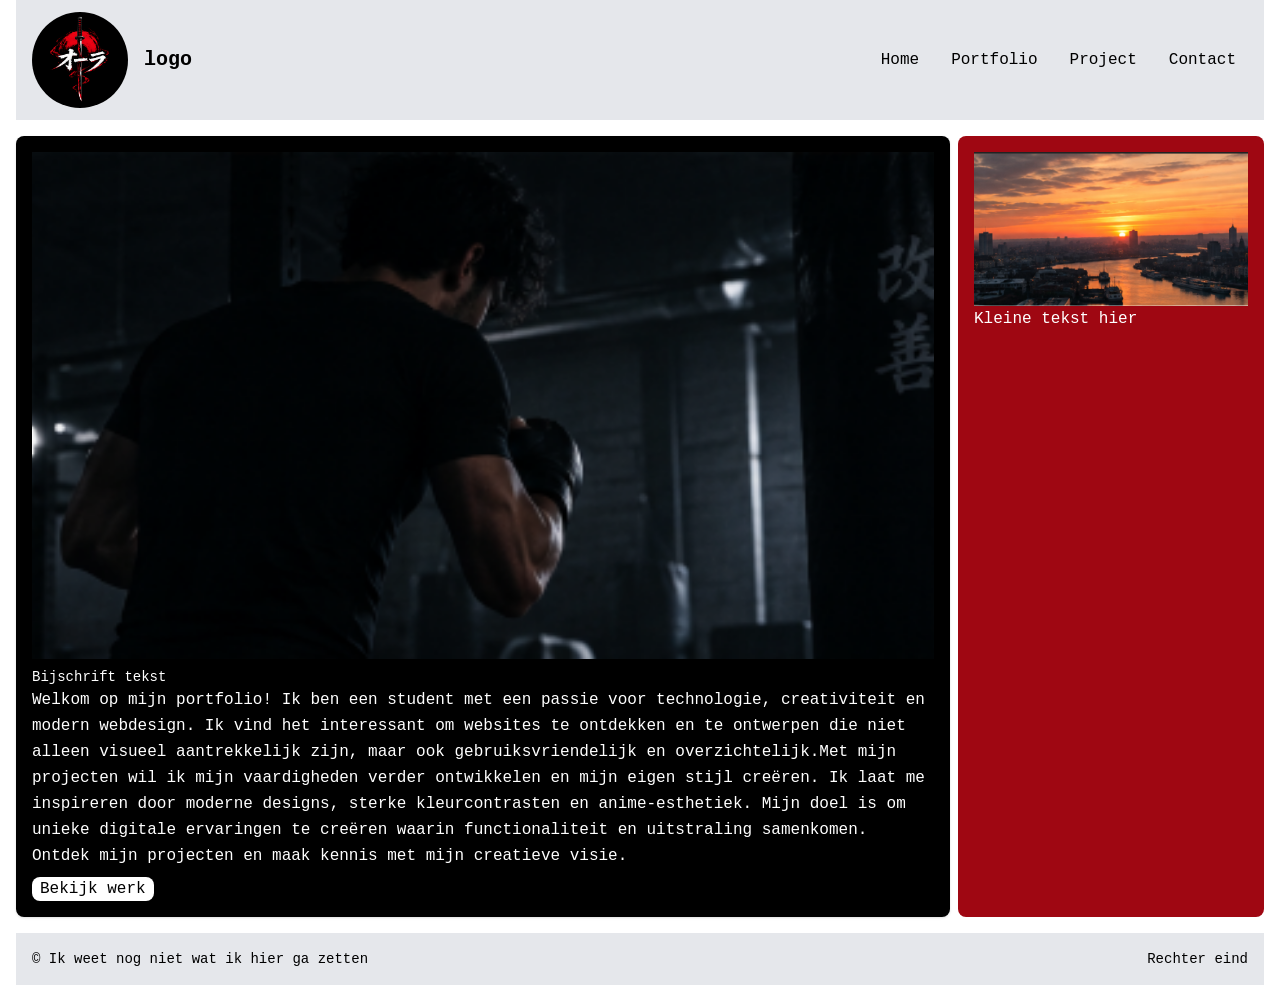
<file: index.html>
<!DOCTYPE html>
<html lang="nl-BE">
<head>
    <meta charset="UTF-8">
    <meta name="viewport" content="width=device-width, initial-scale=1.0">
    <title>Jamaihro Stein - Homepagina van een student systeem- en netwerkbeheer</title>
    <meta name="description" content="Homepagina van Jamaihro Stein, student systeem- en netwerkbeheer aan AP Hogeschool. Bekijk mijn projecten en neem contact op.">
    <link rel="stylesheet" href="css/style.css">
    <link rel="stylesheet" href="css/tailwind.css">

</head>
<body class="max-w-8xl mx-auto font-mono">
    <div class="px-4">

        <header class="px-4 py-3 flex flex-wrap items-center bg-gray-200 justify-between m4">
                <div class="flex items-center gap-4">
                    <img
                    src="images/Logo.png"
                    alt="Logo-Foto"
                    width="1200"
                    height="800"
                    class="size-24 rounded-full object-cover"
                    />
                    <div>
                        <p class="text-xl font-bold">logo</p>
                    </div>
                </div>

                <input type="checkbox" id="menu-knop" class="peer sr-only">
                <label for="menu-knop" class="cursor-pointer rounded-lg border border-black px-3 py-2 peer-focus-visible:outline-2 md:hidden"><svg xmlns="http://www.w3.org/2000/svg" fill="none" viewBox="0 0 24 24" stroke-width="1.5" stroke="currentColor" class="size-6">
                  <path stroke-linecap="round" stroke-linejoin="round" d="M3.75 6.75h16.5M3.75 12h16.5m-16.5 5.25h16.5" />
                </svg></label>

            <nav aria-label="Hoofdmenu" class="hidden w-full peer-checked:block md:block md:w-auto">

                <ul class="flex flex-col md:flex-row md:gap-2 gap-x-6 gap-y-2">
                    <li>
                        <a href="index.html" aria-current="page" class="block px-3 py-2 rounded-lg hover:bg-blue-500">Home</a>
                    </li>

                    <li>
                        <a href="portfolio.html" aria-current="page" class="block px-3 py-2 rounded-lg hover:bg-blue-500">Portfolio</a>
                    </li>

                    <li>
                        <a href="project.html" aria-current="page" class="block px-3 py-2 rounded-lg hover:bg-blue-500">Project</a>
                    </li>

                    <li>
                        <a href="contact.html" aria-current="page" class="block px-3 py-2 rounded-lg hover:bg-blue-500">Contact</a>
                    </li>
                </ul>

            </nav>

        </header>
        <div class="grid grid-cols-1 gap-2 py-4 md:grid-cols-4">

            <main class="md:col-span-3">
                <section>

                    <div class="grid grid-cols-1 gap-4 sm:grid-cols-1">

                        <figure class="overflow-hidden bg-black p-4 rounded-lg shadow-sm ">
                            <img src="images/SfeerAfbeelding3.png" alt="Sfeer-Foto" width="1200" height="800" class="aspect-video w-full object-cover">
                            <figcaption class="mt-2 text-sm text-white">Bijschrift tekst</figcaption>
                                <p class="leading-relaxed text-white mb-2">Welkom op mijn portfolio! Ik ben een student met een passie voor technologie, creativiteit en modern webdesign. Ik vind het interessant om websites te ontdekken en te ontwerpen die niet alleen visueel aantrekkelijk zijn, maar ook gebruiksvriendelijk en overzichtelijk.Met mijn projecten wil ik mijn vaardigheden verder ontwikkelen en mijn eigen stijl creëren. Ik laat me inspireren door moderne designs, sterke kleurcontrasten en anime-esthetiek. Mijn doel is om unieke digitale ervaringen te creëren waarin functionaliteit en uitstraling samenkomen. Ontdek mijn projecten en maak kennis met mijn creatieve visie.
                                </p>
                                <a href="Portfolio/portfolio.html" class="inline-flex items-center gap-2 rounded-lg bg-white px-2 ">Bekijk werk</a>
                        </figure>

                    </div>

                </section>

            </main>

            <aside class="bg-red-800 p-4 rounded-lg">
                <img src="images/SfeerAfbeelding.png" alt="Sfeer-Foto" width="1200" height="800" class="aspect-video w-full object-cover">
                <p class="leading-relaxed text-white">Kleine tekst hier</p>
            </aside>

        </div>

        <footer class="flex flex-col gap-2 bg-gray-200 py-4 text-sm text-black sm:flex-row sm:items-center sm:justify-between">
            <p class="ml-4">&copy; Ik weet nog niet wat ik hier ga zetten</p>
            <p class="mr-4">Rechter eind</p>
        </footer>
    </div>
</body>
</html>
</file>
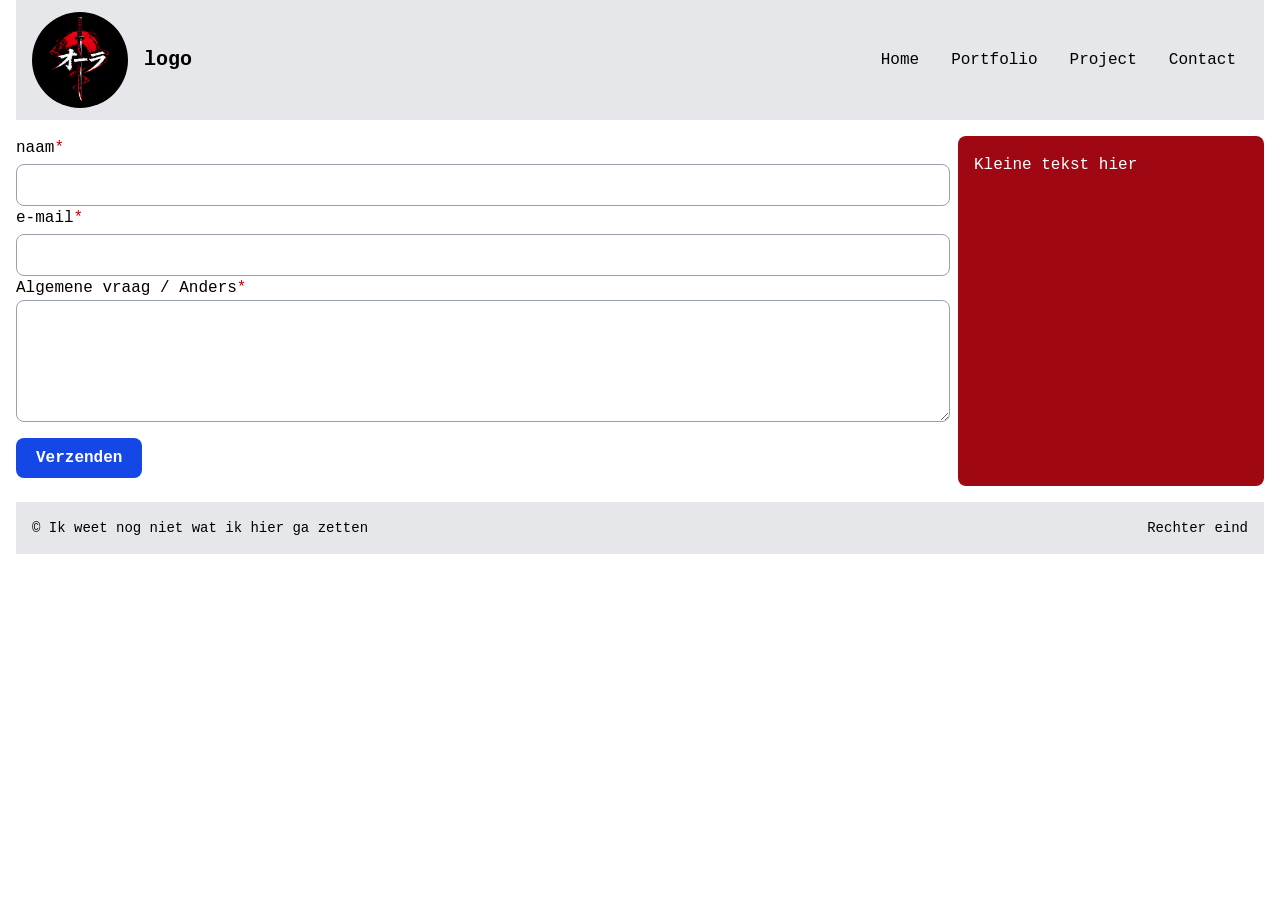
<file: contact.html>
<!DOCTYPE html>
<html lang="nl-BE">
<head>
    <meta charset="UTF-8">
    <meta name="viewport" content="width=device-width, initial-scale=1.0">
    <title>Jamaihro Stein - Contact pagina van een student systeem- en netwerkbeheer</title>
    <meta name="description" content="Contact pagina van Jamaihro Stein, student systeem- en netwerkbeheer aan AP Hogeschool. Bekijk mijn projecten en neem contact op.">
    <link rel="stylesheet" href="css/style.css">
    <link rel="stylesheet" href="css/tailwind.css">

</head>
<body class="max-w-8xl mx-auto font-mono">
    <div class="px-4">

        <header class="px-4 py-3 flex flex-wrap items-center bg-gray-200 justify-between m4">
                <div class="flex items-center gap-4">
                    <img
                    src="images/Logo.png"
                    alt="Logo-Foto"
                    width="1200"
                    height="800"
                    class="size-24 rounded-full object-cover"
                    />
                    <div>
                        <p class="text-xl font-bold">logo</p>
                    </div>
                </div>

                <input type="checkbox" id="menu-knop" class="peer sr-only">
                <label for="menu-knop" class="cursor-pointer rounded-lg border border-black px-3 py-2 peer-focus-visible:outline-2 md:hidden"><svg xmlns="http://www.w3.org/2000/svg" fill="none" viewBox="0 0 24 24" stroke-width="1.5" stroke="currentColor" class="size-6">
                  <path stroke-linecap="round" stroke-linejoin="round" d="M3.75 6.75h16.5M3.75 12h16.5m-16.5 5.25h16.5"/>
                </svg></label>

            <nav aria-label="Hoofdmenu" class="hidden w-full peer-checked:block md:block md:w-auto">

                <ul class="flex flex-col md:flex-row md:gap-2 gap-x-6 gap-y-2">
                    <li>
                        <a href="index.html" aria-current="page" class="block px-3 py-2 rounded-lg hover:bg-blue-500">Home</a>
                    </li>

                    <li>
                        <a href="portfolio.html" aria-current="page" class="block px-3 py-2 rounded-lg hover:bg-blue-500">Portfolio</a>
                    </li>

                    <li>
                        <a href="project.html" aria-current="page" class="block px-3 py-2 rounded-lg hover:bg-blue-500">Project</a>
                    </li>

                    <li>
                        <a href="contact.html" aria-current="page" class="block px-3 py-2 rounded-lg hover:bg-blue-500">Contact</a>
                    </li>
                </ul>

            </nav>

        </header>
        <div class="grid grid-cols-1 gap-2 py-4 md:grid-cols-4">

            <main class="md:col-span-3">
                <form name="contact" method="POST" data-netlify="true">
                    <div class="md:col-span-2">
                        <label for="naam" class="block font-medium">naam<span class="text-red-700 aria-hidden=true">*</span></label>
                        <input type="text" name="naam" id="naam" autocomplete="name" class="mt-1 w-full rounded-lg border border-gray-400 bg-white px-3 py-2" required>
                    </div>

                    <div class="md:col-span-2">
                        <label for="mail" class="block font-medium">e-mail<span class="text-red-700 aria-hidden=true">*</span></label>
                        <input type="email" name="email" id="mail" autocomplete="email" class="mt-1 w-full rounded-lg border border-gray-400 bg-white px-3 py-2" required>
                    </div>

                    <div class="md:col-span-2">
                         <fieldset>
                               <div class="mb-2">
                                    <label for="bericht">Algemene vraag / Anders<span class="text-red-700" aria-hidden="true">*</span></label><br>
                                    <textarea name="bericht" id="bericht" rows="5" class="w-full border border-gray-400 rounded-lg" required></textarea>
                               </div>
                        </fieldset>
                    </div>
                    

                    <div class="md:col-span-2 mb-2">
                        <button type="submit" class="rounded-lg bg-blue-700 px-5 py-2 font-semibold text-white hover:bg-blue-800 focus-visible:outline-2 focus-visible:outline-offset-2 focusvisible:outline-blue-700">Verzenden</button>
                    </div>

                </form>
            </main>

            <aside class="bg-red-800 p-4 rounded-lg ">
                <p class="leading-relaxed text-white">Kleine tekst hier</p>
            </aside>
        </div>

        <footer class="flex flex-col gap-2 bg-gray-200 py-4 text-sm text-black sm:flex-row sm:items-center sm:justify-between">
            <p class="ml-4">&copy; Ik weet nog niet wat ik hier ga zetten</p>
            <p class="mr-4">Rechter eind</p>
        </footer>
    </div>
</body>
</html>
</file>
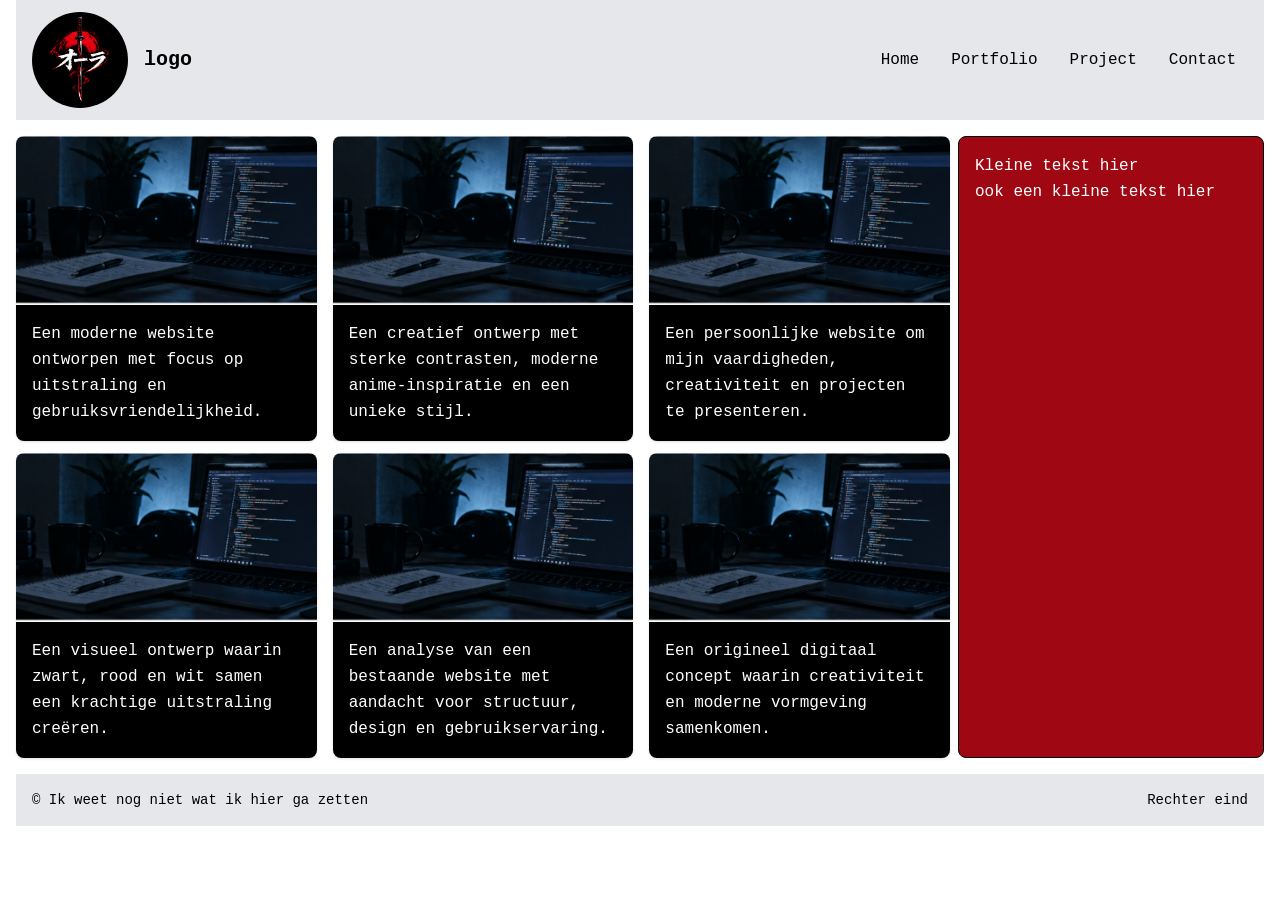
<file: portfolio.html>
<!DOCTYPE html>
<html lang="nl-BE">
<head>
    <meta charset="UTF-8">
    <meta name="viewport" content="width=device-width, initial-scale=1.0">
    <title>Jamaihro Stein - Portfolio pagina van een student systeem- en netwerkbeheer</title>
    <meta name="description" content="Portfolio pagina van Jamaihro Stein, student systeem- en netwerkbeheer aan AP Hogeschool. Bekijk mijn projecten en neem contact op.">
    <link rel="stylesheet" href="css/style.css">
    <link rel="stylesheet" href="css/tailwind.css">

</head>
<body class="max-w-8xl mx-auto font-mono">
    <div class="px-4">

        <header class="px-4 py-3 flex flex-wrap items-center bg-gray-200 justify-between m4">
                <div class="flex items-center gap-4">
                    <img
                    src="images/Logo.png"
                    alt="Logo-Foto"
                    width="1200"
                    height="800"
                    class="size-24 rounded-full object-cover"
                    />
                    <div>
                        <p class="text-xl font-bold">logo</p>
                    </div>
                </div>

                <input type="checkbox" id="menu-knop" class="peer sr-only">
                <label for="menu-knop" class="cursor-pointer rounded-lg border border-black px-3 py-2 peer-focus-visible:outline-2 md:hidden"><svg xmlns="http://www.w3.org/2000/svg" fill="none" viewBox="0 0 24 24" stroke-width="1.5" stroke="currentColor" class="size-6">
                    <path stroke-linecap="round" stroke-linejoin="round" d="M3.75 6.75h16.5M3.75 12h16.5m-16.5 5.25h16.5"/>
                    </svg>
                </label>

            <nav aria-label="Hoofdmenu" class="hidden w-full peer-checked:block md:block md:w-auto">

                <ul class="flex flex-col md:flex-row md:gap-2 gap-x-6 gap-y-2">
                    <li>
                        <a href="index.html" aria-current="page" class="block px-3 py-2 rounded-lg hover:bg-blue-500">Home</a>
                    </li>

                    <li>
                        <a href="portfolio.html" aria-current="page" class="block px-3 py-2 rounded-lg hover:bg-blue-500">Portfolio</a>
                    </li>

                    <li>
                        <a href="project.html" aria-current="page" class="block px-3 py-2 rounded-lg hover:bg-blue-500">Project</a>
                    </li>

                    <li>
                        <a href="contact.html" aria-current="page" class="block px-3 py-2 rounded-lg hover:bg-blue-500">Contact</a>
                    </li>
                </ul>

            </nav>

        </header>
        <div class="grid grid-cols-1 gap-2 py-4 md:grid-cols-4">

            <main class="md:col-span-3">
                <section>

                    <div class="grid grid-cols-1 gap-4 md:grid-cols-3 mb-3">
                            <article class="overflow-hidden rounded-lg bg-white shadow-sm">
                                <img src="images/SfeerAfbeelding2.png" alt="Sfeer-Foto" width="500" height="200" class="aspect-video w-full object-cover">
                                <div class="p-4 bg-black">
                                <p class="leading-relaxed text-white">Een moderne website ontworpen met focus op uitstraling en gebruiksvriendelijkheid.</p>
                                </div>
                            </article>

                            <article class="overflow-hidden rounded-lg bg-white shadow-sm">
                                <img src="images/SfeerAfbeelding2.png" alt="Sfeer-Foto"    width="500" height="200" class="aspect-video w-full object-cover">
                                <div class="p-4 bg-black">
                                    <p class="leading-relaxed text-white">Een creatief ontwerp met sterke contrasten, moderne anime-inspiratie en een unieke stijl.</p>
                                </div>
                            </article>

                            <article class="overflow-hidden rounded-lg bg-white shadow-sm">
                                <img src="images/SfeerAfbeelding2.png" alt="Sfeer-Foto" width="500" height="200" class="aspect-video w-full object-cover">
                                <div class="p-4 bg-black">
                                    <p class="leading-relaxed text-white">Een persoonlijke website om mijn vaardigheden, creativiteit en projecten te presenteren.</p>
                                </div>
                    
                            </article>
                    </div>

                    <div class="grid grid-cols-1 gap-4 md:grid-cols-3">
                        <article class="overflow-hidden rounded-lg bg-white shadow-sm">
                            <img src="images/SfeerAfbeelding2.png" alt="Sfeer-Foto" width="500" height="200" class="aspect-video w-full object-cover">
                            <div class="p-4 bg-black">
                            <p class="leading-relaxed text-white">Een visueel ontwerp waarin zwart, rood en wit samen een krachtige uitstraling creëren.</p>
                            </div>
                        </article>

                        <article class="overflow-hidden rounded-lg bg-white shadow-sm"><img src="images/SfeerAfbeelding2.png" alt="Sfeer Foto" width="500" height="200" class="aspect-video w-full object-cover">
                            <div class="p-4 bg-black">
                            <p class="leading-relaxed text-white">Een analyse van een bestaande website met aandacht voor structuur, design en gebruikservaring.</p>
                            </div>
                        </article>

                        <article class="overflow-hidden rounded-lg bg-white shadow-sm">
                            <img src="images/SfeerAfbeelding2.png" alt="Sfeer-Foto" width="500" height="200" class="aspect-video w-full object-cover">
                            <div class="p-4 bg-black">
                            <p class="leading-relaxed text-white">Een origineel digitaal concept waarin creativiteit en moderne vormgeving samenkomen.</p>
                            </div>
                    
                        </article>
                    </div>

                </section>

            </main>

            <aside class="bg-red-800 border border-black p-4 rounded-lg">
                <p class="leading-relaxed text-white">Kleine tekst hier</p>
                <p class="leading-relaxed text-white">ook een kleine tekst hier</p>
            </aside>

        </div>

        <footer class="flex flex-col gap-2 bg-gray-200 py-4 text-sm text-black sm:flex-row sm:items-center sm:justify-between">
            <p class="ml-4">&copy; Ik weet nog niet wat ik hier ga zetten</p>
            <p class="mr-4">Rechter eind</p>
        </footer>
    </div>
</body>
</html>
</file>
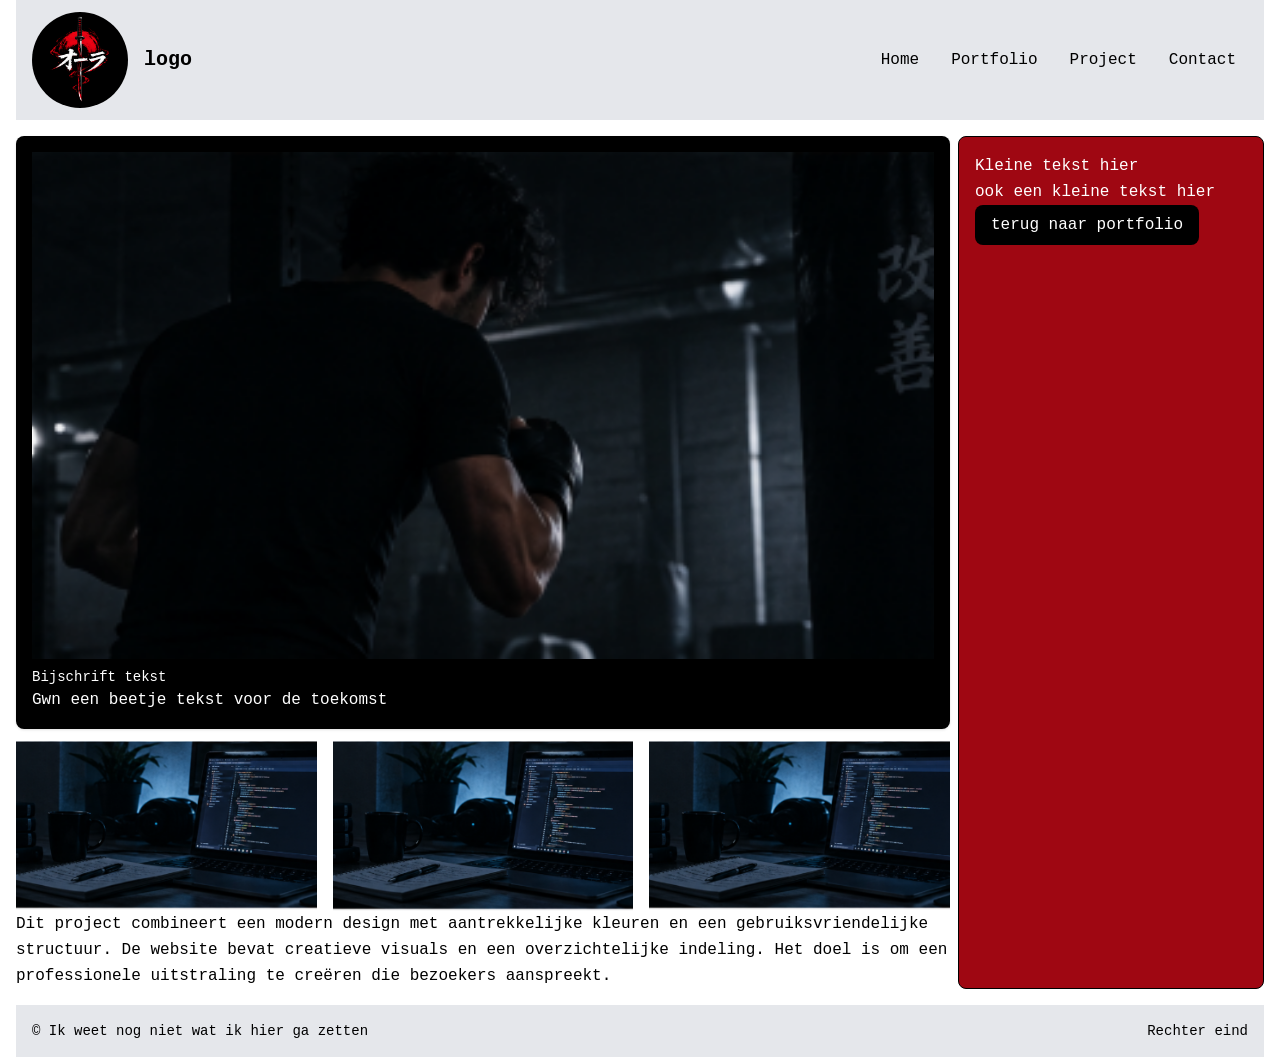
<file: project.html>
<!DOCTYPE html>
<html lang="nl-BE">
<head>
    <meta charset="UTF-8">
    <meta name="viewport" content="width=device-width, initial-scale=1.0">
    <title>Jamaihro Stein - Project pagina van een student systeem- en netwerkbeheer</title>
    <meta name="description" content="Project pagina van Jamaihro Stein, student systeem- en netwerkbeheer aan AP Hogeschool. Bekijk mijn projecten en neem contact op.">
    <link rel="stylesheet" href="css/style.css">
    <link rel="stylesheet" href="css/tailwind.css">

</head>
<body class="max-w-8xl mx-auto font-mono">
    <div class="px-4">

        <header class="px-4 py-3 flex flex-wrap items-center bg-gray-200 justify-between m4">
                <div class="flex items-center gap-4">
                    <img
                    src="images/Logo.png"
                    alt="Logo-Foto"
                    width="1200"
                    height="800"
                    class="size-24 rounded-full object-cover"
                    />
                    <div>
                        <p class="text-xl font-bold">logo</p>
                    </div>
                </div>

                <input type="checkbox" id="menu-knop" class="peer sr-only">
                <label for="menu-knop" class="cursor-pointer rounded-lg border border-black px-3 py-2 peer-focus-visible:outline-2 md:hidden"><svg xmlns="http://www.w3.org/2000/svg" fill="none" viewBox="0 0 24 24" stroke-width="1.5" stroke="currentColor" class="size-6">
                  <path stroke-linecap="round" stroke-linejoin="round" d="M3.75 6.75h16.5M3.75 12h16.5m-16.5 5.25h16.5" />
                </svg></label>

            <nav aria-label="Hoofdmenu"  class="hidden w-full peer-checked:block md:block md:w-auto">

                <ul class="flex flex-col md:flex-row md:gap-2 gap-x-6 gap-y-2">
                    <li>
                        <a href="index.html" aria-current="page" class="block px-3 py-2 rounded-lg hover:bg-blue-500">Home</a>
                    </li>

                    <li>
                        <a href="portfolio.html" aria-current="page" class="block px-3 py-2 rounded-lg hover:bg-blue-500">Portfolio</a>
                    </li>

                    <li>
                        <a href="project.html" aria-current="page" class="block px-3 py-2 rounded-lg hover:bg-blue-500">Project</a>
                    </li>

                    <li>
                        <a href="contact.html" aria-current="page" class="block px-3 py-2 rounded-lg hover:bg-blue-500">Contact</a>
                    </li>
                </ul>

            </nav>

        </header>
        <div class="grid grid-cols-1 gap-2 py-4 md:grid-cols-4">

            <main class="md:col-span-3">
                <section>

                    <div class="grid grid-cols-1 gap-4 sm:grid-cols-1 mb-3">

                        <figure class="overflow-hidden bg-black p-4 rounded-lg shadow-sm ">
                            <img src="images/SfeerAfbeelding3.png" alt="Sfeer-Foto" width="1200" height="800" class="aspect-video w-full object-cover">
                            <figcaption class="mt-2 text-sm text-white pb-4">Bijschrift tekst</figcaption>
                                <p class="leading-relaxed text-white">Gwn een beetje tekst voor de toekomst</p>
                        </figure>

                    </div>

                    <div class="grid grid-cols-1 gap-4 sm:grid-cols-3">
                            <img src="images/SfeerAfbeelding2.png" alt="Sfeer-Foto" width="500" height="200" class="aspect-video w-full object-cover">
                        
                            <img src="images/SfeerAfbeelding2.png" alt="Sfeer-Foto" width="500" height="200" class="aspect-video w-full object-cover">
                        
                            <img src="images/SfeerAfbeelding2.png" alt="Sfeer-Foto" width="500" height="200" class="aspect-video w-full object-cover">
                    </div>

                    <div>
                        <p class="leading-relaxed">Dit project combineert een modern design met aantrekkelijke kleuren en een gebruiksvriendelijke structuur. De website bevat creatieve visuals en een overzichtelijke indeling. Het doel is om een professionele uitstraling te creëren die bezoekers aanspreekt.</p>
                    </div>

                </section>

            </main>

            <aside class="bg-red-800 border border-black p-4 rounded-lg">
                <p class="leading-relaxed text-white">Kleine tekst hier</p>
                <p class="leading-relaxed text-white">ook een kleine tekst hier</p>
                <a href="/Portfolio/portfolio.html" class="inline-flex items-center gap-2 rounded-lg bg-black px-4 py-2 text-white">terug naar portfolio</a>
            </aside>

        </div>

        <footer class="flex flex-col gap-2 bg-gray-200 py-4 text-sm text-black sm:flex-row sm:items-center sm:justify-between">
            <p class="ml-4">&copy; Ik weet nog niet wat ik hier ga zetten</p>
            <p class="mr-4">Rechter eind</p>
        </footer>
    </div>
</body>
</html>
</file>
<file: css/style.css>
.body{
    background-color: grey;
}
</file>
